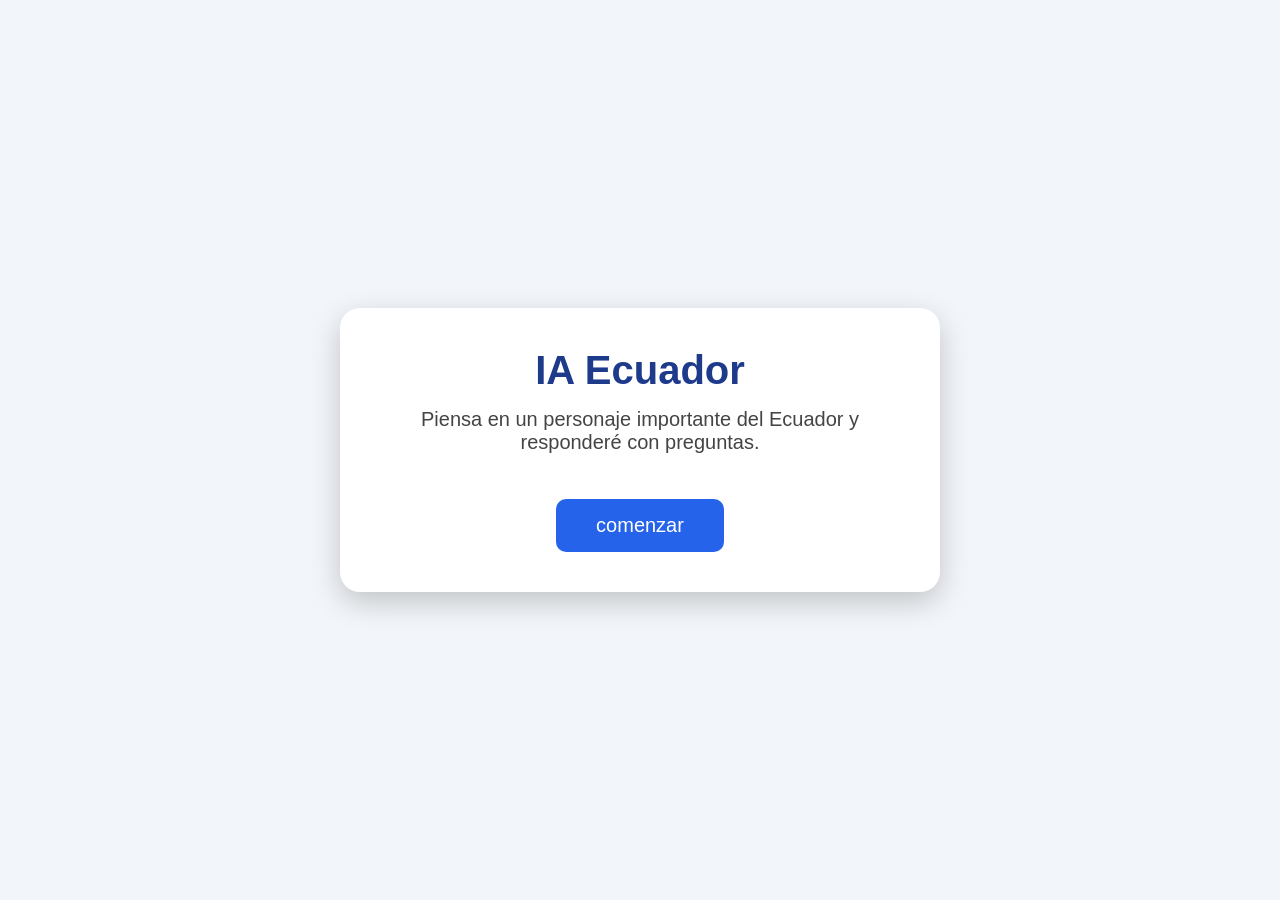
<file: index.html>
<!DOCTYPE html>
<html lang="en">
<head>
    <meta charset="UTF-8">
    <meta name="viewport" content="width=device-width, initial-scale=1.0">
    <title>IA Ecuador</title>
    <link rel="stylesheet" href="style.css">
</head>
<body>
    <div class="contenedor">
        <h1> IA Ecuador </h1>

        <p> Piensa en un personaje importante del Ecuador y responderé con preguntas. </p>

        <button id="comenzar"> comenzar </button>

    <div id="juego">

        <p id="pregunta"> Presiona "Comenzar" para iniciar. </p>
        

    <div class="botones">

        <button id="si"> Sí </button>

        <button id="no"> No </button>
        
    </div>
   
    <p id="contador"> Pregunta 0 de 0 </p>
    
    </div>

    <div id="resultado"></div>

    </div>

    <script src="script.js"></script>

</body>
</html>
</file>
<file: style.css>
*{
    margin: 0;
    padding: 0;
    box-sizing: border-box;
}
body{
    background: #f2f5f9;
    font-family: Arial, Helvetica, sans-serif;
    display: flex;
    justify-content: center;
    align-items: center;
    height: 100vh;
}
.contenedor{
    width: 600px;
    background: white;
    padding: 40px;
    border-radius: 20px;
    box-shadow: 0px 10px 30px rgba(0,0,0,.2);
    text-align: center;
}
h1{
    color: #1e3a8a;
    margin-bottom: 15px;
    font-size: 40px;
}
p{
    font-size: 20px;
    margin-bottom: 20px;
    color: #444;
}
#juego{
    display: none;
}
#pregunta{
    font-size: 28px;
    font-weight: bold;
    color: black;
    margin-top: 30px;
}
#comenzar{
    margin-top: 25px;
    padding: 15px 40px;
    border: none;
    border-radius: 10px;
    background: #2563eb;
    color: white;
    font-size: 20px;
    cursor: pointer;
}
#comenzar:hover{
    background: #1d4ed8;
}
.botones{
    margin-top: 30px;
    justify-content: center;
    gap: 25px;
}
#si,#no{
    width: 140px;
    height: 55px;
    border: none;
    border-radius: 10px;
    font-size: 20px;
    cursor: pointer;
    color: white;
}
#si{
    background: #16a34a;
}
#no{
    background: #dc2626;
}
#si:hover{
    background: #15803d;
}
#no:hover{

    background: #b91c1c;
}
#contador{
    margin-top: 30px;
    font-size: 18px;
    color: gray;
}
#resultado{
    margin-top: 40px;
    font-size: 30px;
    font-weight: bold;
    color: #1e3a8a;
    display: none;
}
</file>
